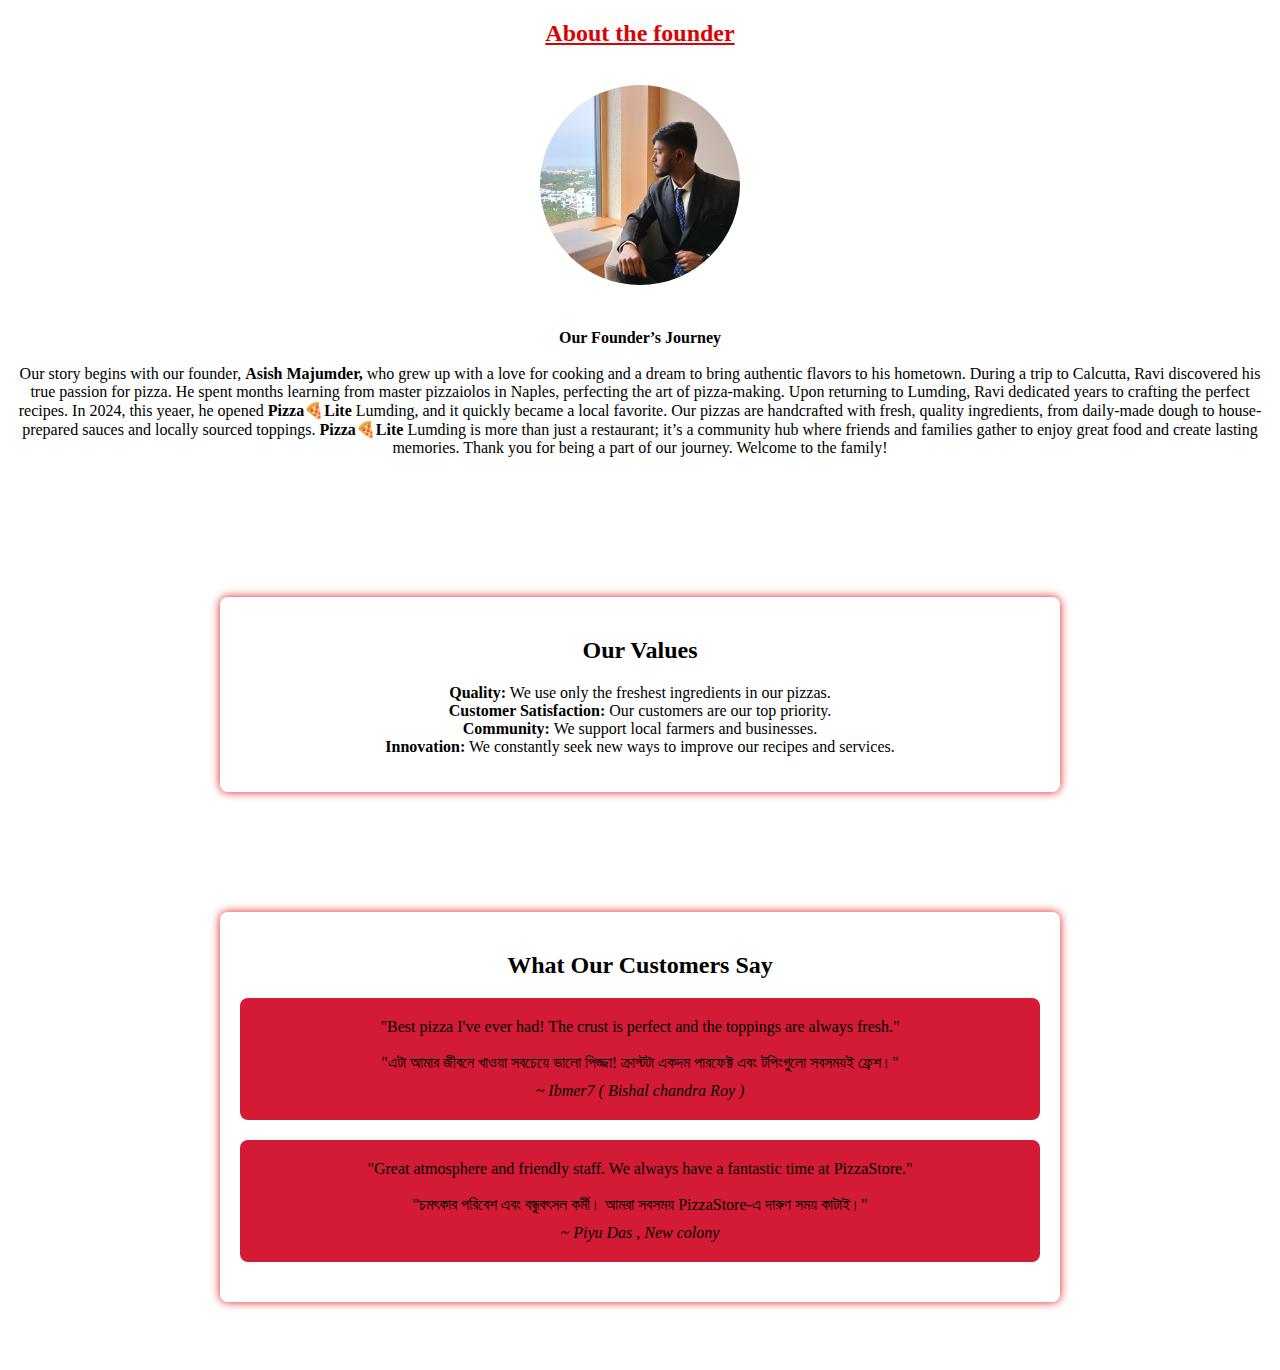
<file: about.html>
<!DOCTYPE html>
<html lang="en">
<head>
    <meta charset="UTF-8">
    <meta name="viewport" content="width=, initial-scale=1.0">
    <title>Document</title>
     <link rel="stylesheet" href="style4.css">
</head>
<body>



    <h2 class="founder"> About the founder </h2>

    <br>

    <img src="Asish profile 2.jpg" alt="" class="founder-image">


   <br>


  
<p class="center">
    
     <b > Our Founder’s Journey </b>  


    <br> <br>
    
    Our story begins with our founder, <b> Asish Majumder,</b>  who grew up with a love for cooking and a dream to bring authentic flavors to his hometown. During a trip to Calcutta, Ravi discovered his true passion for pizza. He spent months learning from master pizzaiolos in Naples, perfecting the art of pizza-making.
    
    Upon returning to Lumding, Ravi dedicated years to crafting the perfect recipes. In 2024, this yeaer, he opened <b>  Pizza🍕Lite</b>  Lumding, and it quickly became a local favorite. Our pizzas are handcrafted with fresh, quality ingredients, from daily-made dough to house-prepared sauces and locally sourced toppings.
    
    <b>   Pizza🍕Lite</b>  Lumding is more than just a restaurant; it’s a community hub where friends and families gather to enjoy great food and create lasting memories. Thank you for being a part of our journey. Welcome to the family!

</p>

<br> <br>
<br>

<section class="values">
    <div class="container">
        <h2>Our Values</h2>
        <ul>
            <li><strong>Quality:</strong> We use only the freshest ingredients in our pizzas.</li>
            <li><strong>Customer Satisfaction:</strong> Our customers are our top priority.</li>
            <li><strong>Community:</strong> We support local farmers and businesses.</li>
            <li><strong>Innovation:</strong> We constantly seek new ways to improve our recipes and services.</li>
        </ul>
    </div>
</section>

<section class="testimonials">
    <div class="container">
        <h2>What Our Customers Say</h2>
        <div class="testimonial">
            <p>"Best pizza I've ever had! The crust is perfect and the toppings are always fresh." <br> <br>


                "এটা আমার জীবনে খাওয়া সবচেয়ে ভালো পিজ্জা! ক্রাস্টটা একদম পারফেক্ট এবং টপিংগুলো সবসময়ই ফ্রেশ।"
            </p>
            <p> ~ Ibmer7 ( Bishal chandra Roy )</p>
        </div>
        <div class="testimonial">
            <p>"Great atmosphere and friendly staff. We always have a fantastic time at PizzaStore."

                <br><br>
                "চমৎকার পরিবেশ এবং বন্ধুবৎসল কর্মী। আমরা সবসময় PizzaStore-এ দারুণ সময় কাটাই।"
            </p>
            <p> ~ Piyu Das , New colony </p>
        </div>
        <!-- Add more testimonials as needed -->
    </div>
</section>





</body>
</html>
</file>
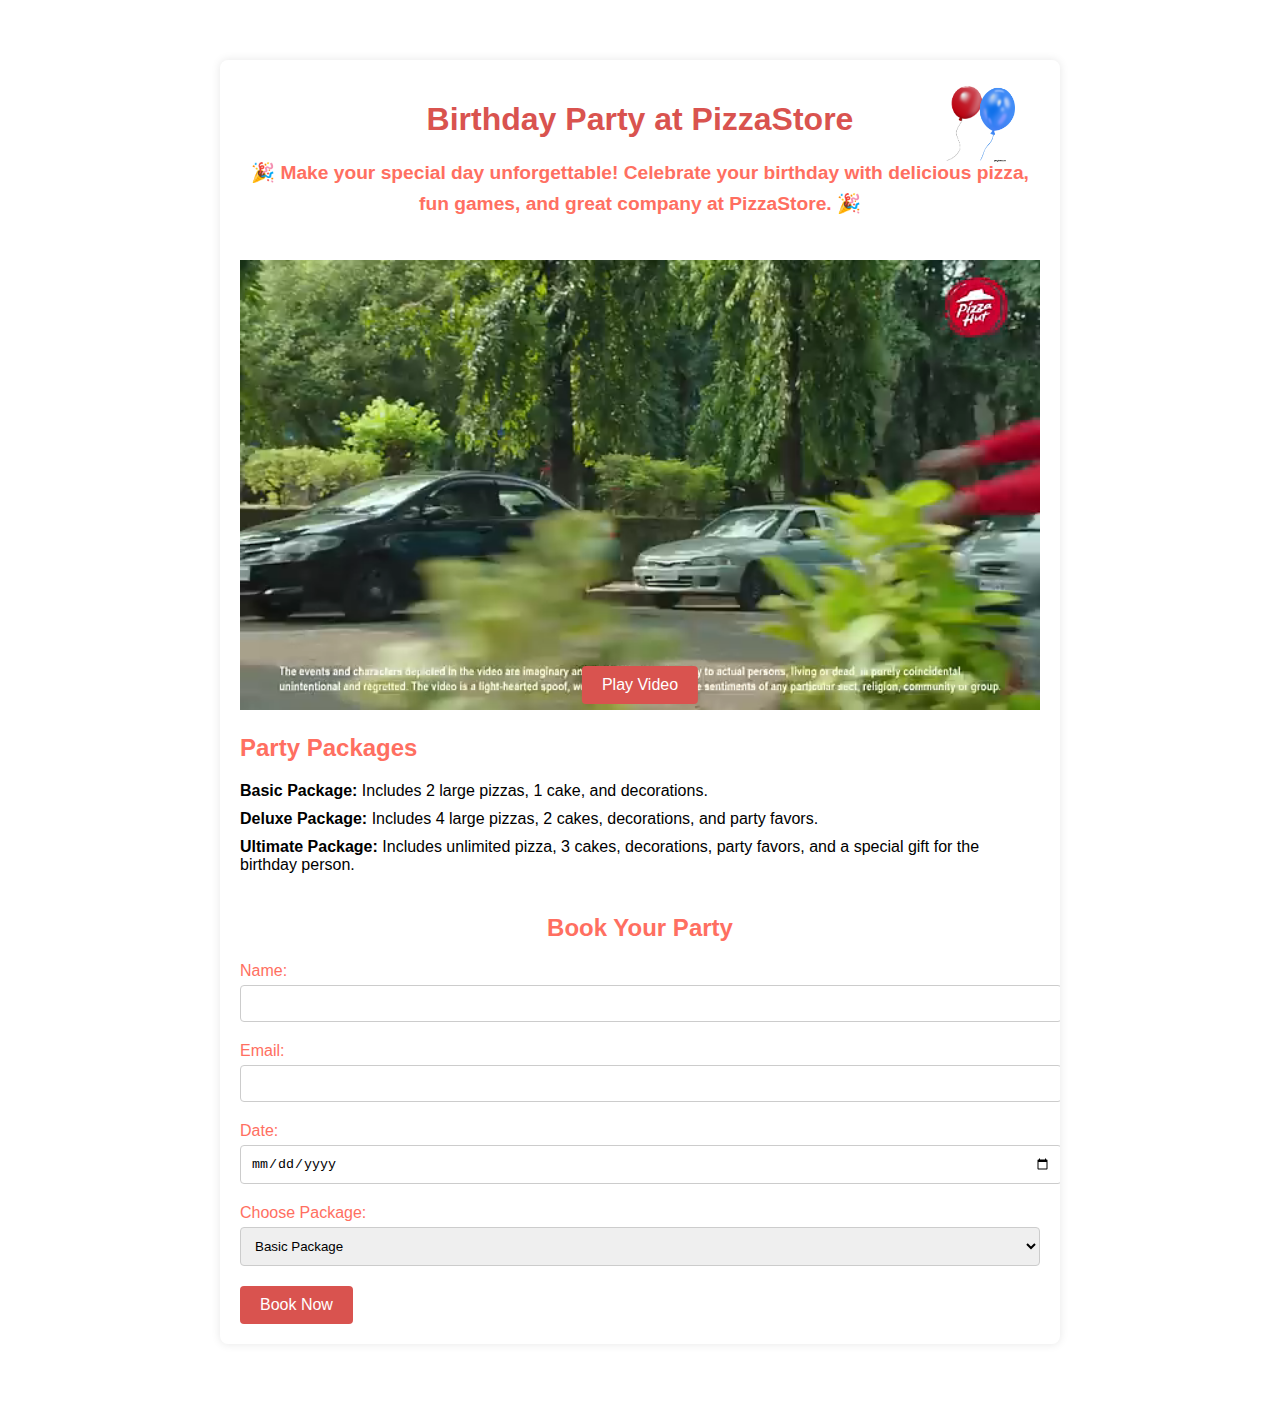
<file: BirthdayParty.html>
<!DOCTYPE html>
<html lang="en">
<head>
    <meta charset="UTF-8">
    <meta name="viewport" content="width=device-width, initial-scale=1.0">
    <title>Birthday Party - PizzaStore</title>
    <link rel="stylesheet" href="styles6.css">
</head>
<body>
    <section class="birthday-party">
        <div class="container">
            <div class="balloons">
                <br> <br> 
                 <br>

                <img src="red-balloon.png" alt="Red Balloon" class="red-balloon">
                <img src="blue-balloon.png" alt="Blue Balloon" class="blue-balloon">
            </div>
            <h1 class="title">Birthday Party at PizzaStore</h1>
            <p class="catchy-description">🎉 Make your special day unforgettable! Celebrate your birthday with delicious pizza, fun games, and great company at PizzaStore. 🎉</p>
            <div class="video-placeholder">
                <video id="birthdayVideo" width="100%">
                    <source src="birthday-party-video.mp4" type="video/mp4">
                    Your browser does not support the video tag.
                </video>
                <button id="videoControl" class="video-control">Play Video</button>
            </div>
            <div class="party-details">
                <h2 class="party-packages-title">Party Packages</h2>
                <ul>
                    <li><strong>Basic Package:</strong> Includes 2 large pizzas, 1 cake, and decorations.</li>
                    <li><strong>Deluxe Package:</strong> Includes 4 large pizzas, 2 cakes, decorations, and party favors.</li>
                    <li><strong>Ultimate Package:</strong> Includes unlimited pizza, 3 cakes, decorations, party favors, and a special gift for the birthday person.</li>
                </ul>
            </div>
            <div class="party-booking">
                <h2>Book Your Party</h2>
                <form action="submit_party_booking.php" method="post">
                    <label for="name">Name:</label>
                    <input type="text" id="name" name="name" required>
                    <label for="email">Email:</label>
                    <input type="email" id="email" name="email" required>
                    <label for="date">Date:</label>
                    <input type="date" id="date" name="date" required>
                    <label for="package">Choose Package:</label>
                    <select id="package" name="package" required>
                        <option value="basic">Basic Package</option>
                        <option value="deluxe">Deluxe Package</option>
                        <option value="ultimate">Ultimate Package</option>
                    </select>
                    <button type="submit" class="book-now-button">Book Now</button>
                </form>
            </div>
        </div>
    </section>

    <script>
        const video = document.getElementById('birthdayVideo');
        const controlButton = document.getElementById('videoControl');

        controlButton.addEventListener('click', function() {
            if (video.paused) {
                video.muted = false;
                video.play();
                controlButton.textContent = 'Pause Video';
            } else {
                video.pause();
                controlButton.textContent = 'Play Video';
            }
        });
    </script>
</body>
</html>
</file>
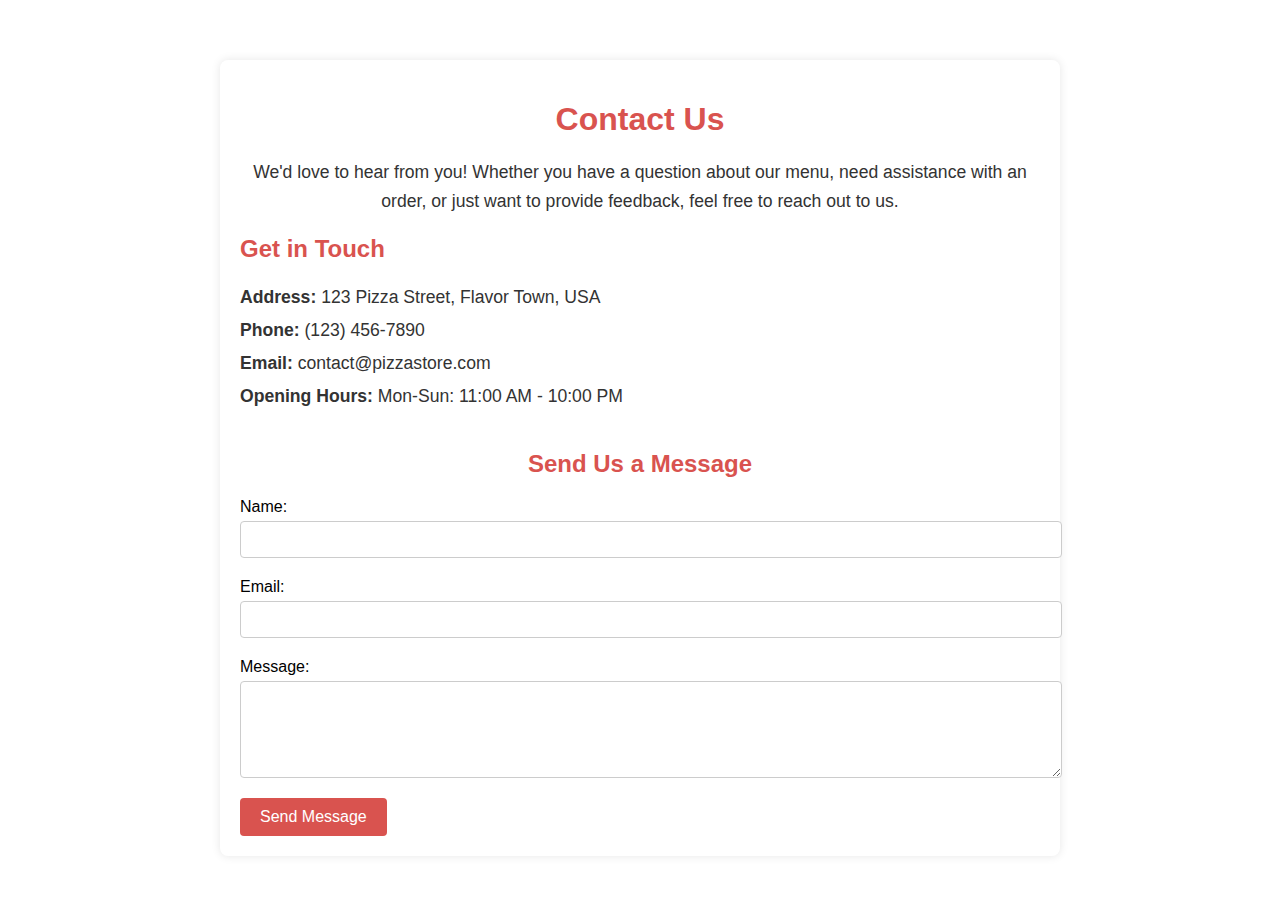
<file: contactUs.html>
<!DOCTYPE html>
<html lang="en">
<head>
    <meta charset="UTF-8">
    <meta name="viewport" content="width=device-width, initial-scale=1.0">
    <title>Contact Us - PizzaStore</title>
    <link rel="stylesheet" href="styles5.css">
</head>
<body>
    <section class="contact">
        <div class="container">
            <h1>Contact Us</h1>
            <p>We'd love to hear from you! Whether you have a question about our menu, need assistance with an order, or just want to provide feedback, feel free to reach out to us.</p>
            
            <div class="contact-details">
                <h2>Get in Touch</h2>
                <p><strong>Address:</strong> 123 Pizza Street, Flavor Town, USA</p>
                <p><strong>Phone:</strong> (123) 456-7890</p>
                <p><strong>Email:</strong> contact@pizzastore.com</p>
                <p><strong>Opening Hours:</strong> Mon-Sun: 11:00 AM - 10:00 PM</p>
            </div>

            <div class="contact-form">
                <h2>Send Us a Message</h2>
                <form action="submit_contact_form.php" method="post">
                    <label for="name">Name:</label>
                    <input type="text" id="name" name="name" required>

                    <label for="email">Email:</label>
                    <input type="email" id="email" name="email" required>

                    <label for="message">Message:</label>
                    <textarea id="message" name="message" rows="5" required></textarea>

                    <button type="submit">Send Message</button>
                </form>
            </div>
        </div>
    </section>
</body>
</html>
</file>
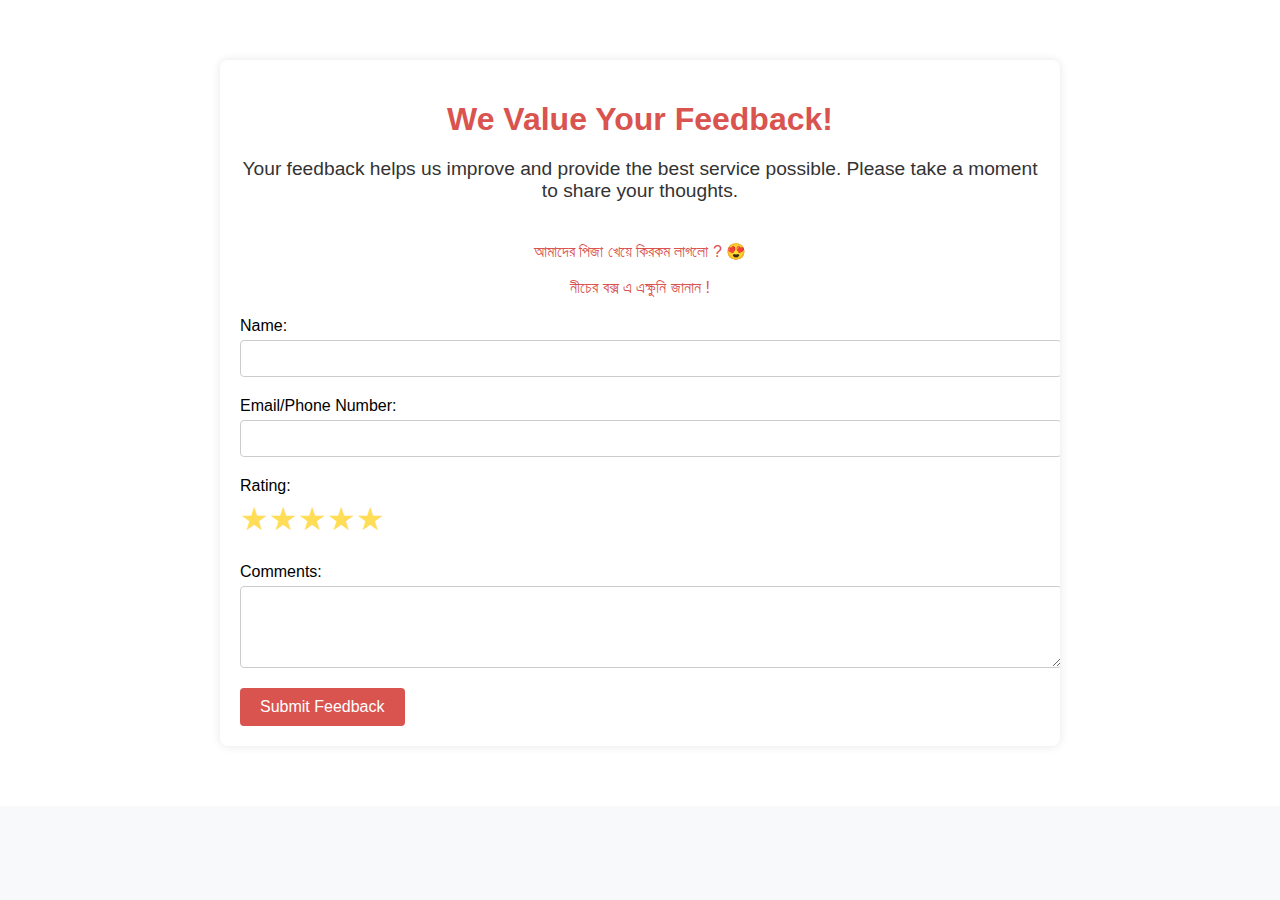
<file: feedback.html>
<!DOCTYPE html>
<html lang="en">
<head>
    <meta charset="UTF-8">
    <meta name="viewport" content="width=device-width, initial-scale=1.0">
    <title>Ultimate Feedback - PizzaStore</title>
    <link rel="stylesheet" href="styles8.css">
</head>
<body>
    <section class="feedback-section">
        <div class="feedback-container">
            <h1 class="feedback-title">We Value Your Feedback!</h1>
            <p class="feedback-description">Your feedback helps us improve and provide the best service possible. Please take a moment to share your thoughts.</p>
            <p class="feedback-title"> আমাদের পিজা খেয়ে কিরকম লাগলো ? 😍
                <br> <br> নীচের বক্স এ এক্ষুনি জানান !    </p>
            <form class="feedback-form" action="submit_feedback.php" method="post">
                <label for="name">Name:</label>
                <input type="text" id="name" name="name" required>
                
                
                <label for="contact">Email/Phone Number:</label>
                <input type="text" id="contact" name="contact" required pattern="^\S+@\S+\.\S+|^(\+?\d{1,4}?[\s-.\u00A0]?)?(\(?\d{3}\)?[\s-.\u00A0]?){1,2}(\d{3}[\s-.\u00A0]?\d{4})$" title="Please enter a valid email address or phone number">
                
                <label for="rating">Rating:</label>
                <div class="rating">
                    <input type="radio" id="star5" name="rating" value="5">
                    <label for="star5" title="5 stars">★</label>
                    <input type="radio" id="star4" name="rating" value="4">
                    <label for="star4" title="4 stars">★</label>
                    <input type="radio" id="star3" name="rating" value="3">
                    <label for="star3" title="3 stars">★</label>
                    <input type="radio" id="star2" name="rating" value="2">
                    <label for="star2" title="2 stars">★</label>
                    <input type="radio" id="star1" name="rating" value="1">
                    <label for="star1" title="1 star">★</label>
                </div>
                
                <label for="comments">Comments:</label>
                <textarea id="comments" name="comments" rows="4" required></textarea>
                
                <button type="submit" class="submit-feedback-button">Submit Feedback</button>
            </form>
        </div>
    </section>
</body>
</html>
</file>
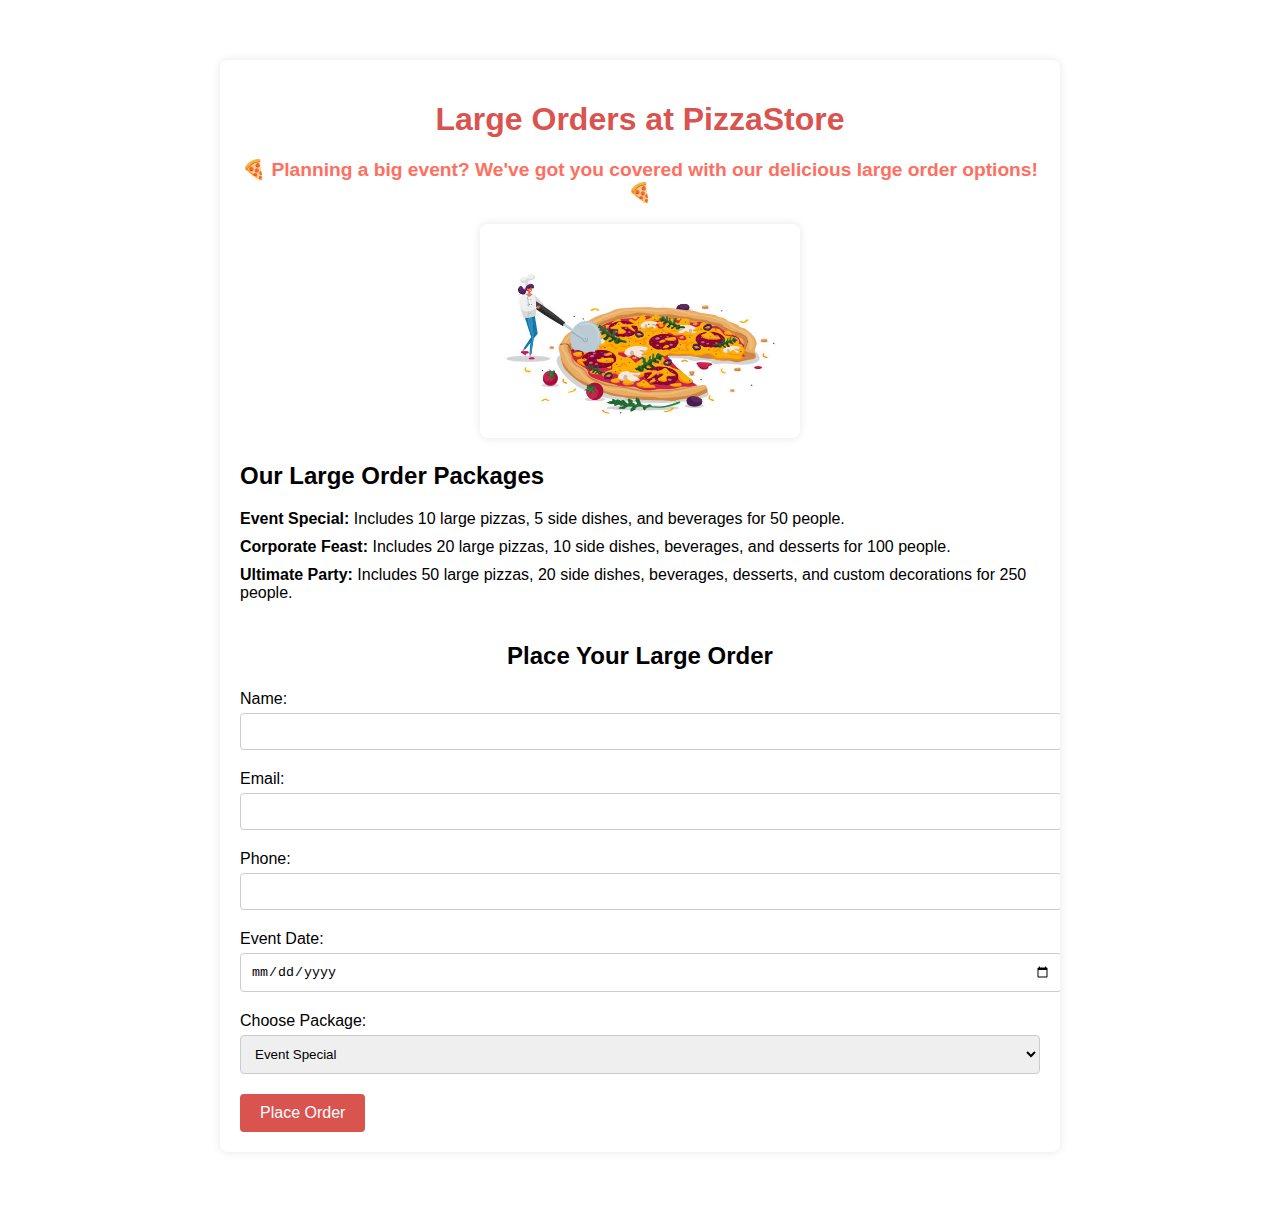
<file: LargeOrders.html>
<!DOCTYPE html>
<html lang="en">
<head>
    <meta charset="UTF-8">
    <meta name="viewport" content="width=device-width, initial-scale=1.0">
    <title>Large Orders - PizzaStore</title>
    <link rel="stylesheet" href="styles7.css">
</head>
<body>
    <section class="large-order">
        <div class="container">
            <h1 class="title">Large Orders at PizzaStore</h1>
            <p class="catchy-description">🍕 Planning a big event? We've got you covered with our delicious large order options! 🍕</p>
            <div class="image-container">
                <img src="largeOrders2.png" alt="Large Order" class="large-order-image">
            </div>
            
            <div class="order-details">
                <h2 class="order-packages-title">Our Large Order Packages</h2>
                <ul>
                    <li><strong>Event Special:</strong> Includes 10 large pizzas, 5 side dishes, and beverages for 50 people.</li>
                    <li><strong>Corporate Feast:</strong> Includes 20 large pizzas, 10 side dishes, beverages, and desserts for 100 people.</li>
                    <li><strong>Ultimate Party:</strong> Includes 50 large pizzas, 20 side dishes, beverages, desserts, and custom decorations for 250 people.</li>
                </ul>
            </div>

            <div class="order-booking">
                <h2>Place Your Large Order</h2>
                <form action="submit_large_order.php" method="post">
                    <label for="name">Name:</label>
                    <input type="text" id="name" name="name" required>

                    <label for="email">Email:</label>
                    <input type="email" id="email" name="email" required>

                    <label for="phone">Phone:</label>
                    <input type="tel" id="phone" name="phone" required>

                    <label for="date">Event Date:</label>
                    <input type="date" id="date" name="date" required>

                    <label for="package">Choose Package:</label>
                    <select id="package" name="package" required>
                        <option value="event">Event Special</option>
                        <option value="corporate">Corporate Feast</option>
                        <option value="ultimate">Ultimate Party</option>
                    </select>

                    <button type="submit" class="place-order-button">Place Order</button>
                </form>
            </div>
        </div>
    </section>
</body>
</html>
</file>
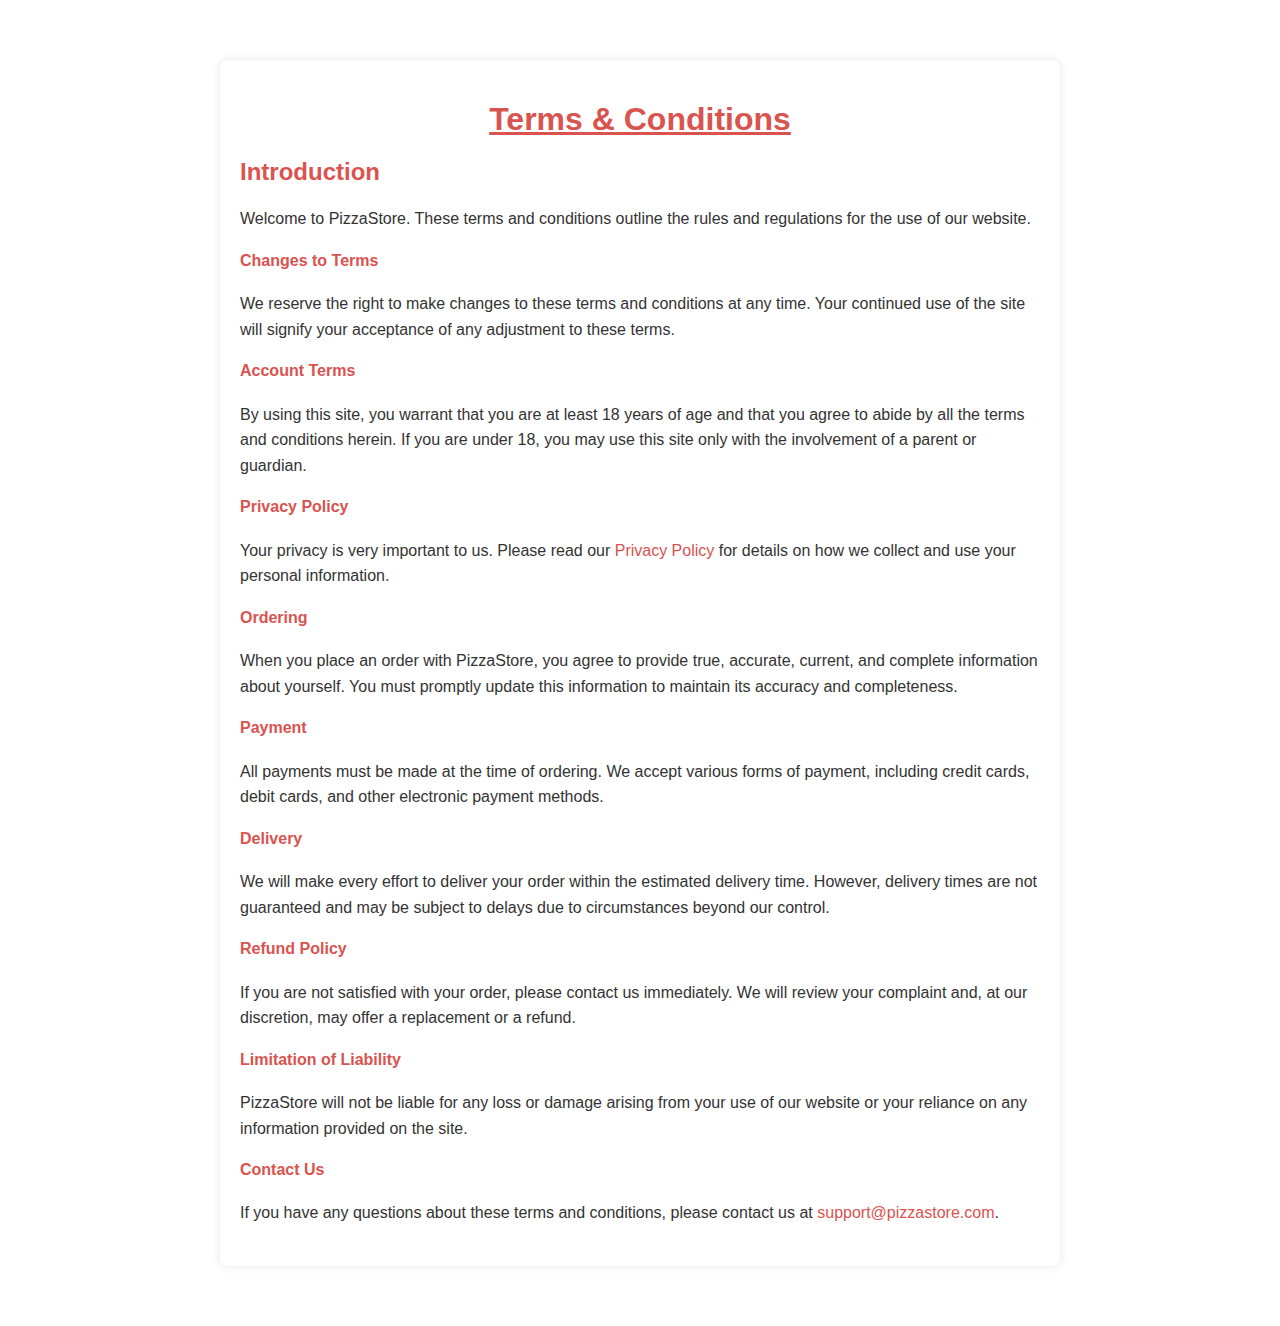
<file: TermsAndConditions.html>
<!DOCTYPE html>
<html lang="en">
<head>
    <meta charset="UTF-8">
    <meta name="viewport" content="width=device-width, initial-scale=1.0">
    <title>Terms & Conditions - PizzaStore</title>
    <link rel="stylesheet" href="styles10.css">
</head>
<body>
    <section class="terms-conditions">
        <div class="container">
            <h1 class="title">Terms & Conditions</h1>
            <div class="content">
                <h2>Introduction</h2>
                <p>Welcome to PizzaStore. These terms and conditions outline the rules and regulations for the use of our website.</p>

                <h4>Changes to Terms</h4>
                <p>We reserve the right to make changes to these terms and conditions at any time. Your continued use of the site will signify your acceptance of any adjustment to these terms.</p>

                <h4>Account Terms</h4>
                <p>By using this site, you warrant that you are at least 18 years of age and that you agree to abide by all the terms and conditions herein. If you are under 18, you may use this site only with the involvement of a parent or guardian.</p>

                <h4>Privacy Policy</h4>
                <p>Your privacy is very important to us. Please read our <a href="#">Privacy Policy</a> for details on how we collect and use your personal information.</p>

                <h4>Ordering</h4>
                <p>When you place an order with PizzaStore, you agree to provide true, accurate, current, and complete information about yourself. You must promptly update this information to maintain its accuracy and completeness.</p>

                <h4>Payment</h4>
                <p>All payments must be made at the time of ordering. We accept various forms of payment, including credit cards, debit cards, and other electronic payment methods.</p>

                <h4>Delivery</h4>
                <p>We will make every effort to deliver your order within the estimated delivery time. However, delivery times are not guaranteed and may be subject to delays due to circumstances beyond our control.</p>

                <h4>Refund Policy</h4>
                <p>If you are not satisfied with your order, please contact us immediately. We will review your complaint and, at our discretion, may offer a replacement or a refund.</p>

                <h4>Limitation of Liability</h4>
                <p>PizzaStore will not be liable for any loss or damage arising from your use of our website or your reliance on any information provided on the site.</p>

                <h4>Contact Us</h4>
                <p>If you have any questions about these terms and conditions, please contact us at <a href="mailto:support@pizzastore.com">support@pizzastore.com</a>.</p>
            </div>
        </div>
    </section>
</body>
</html>
</file>
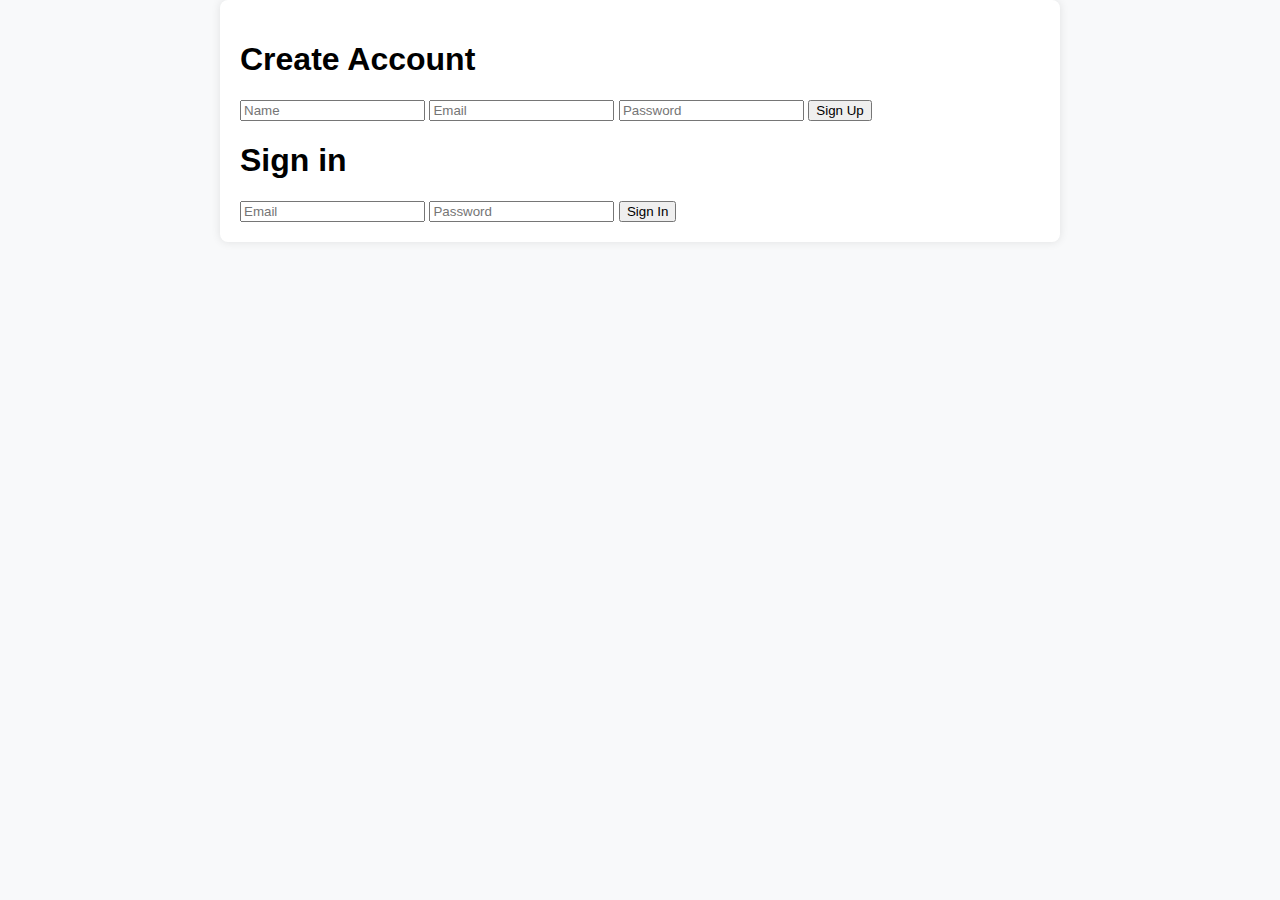
<file: youraccount.html>
<!DOCTYPE html>
<html lang="en">
<head>
    <meta charset="UTF-8">
    <meta name="viewport" content="width=device-width, initial-scale=1.0">
    <title>Account Section</title>
    <link rel="stylesheet" href="styles9.css">
</head>
<body>
    <div class="container">
        <div class="form-container sign-up-container">
            <form id="signUpForm">
                <h1>Create Account</h1>
                <input type="text" placeholder="Name" id="signUpName" required />
                <input type="email" placeholder="Email" id="signUpEmail" required />
                <input type="password" placeholder="Password" id="signUpPassword" required />
                <button type="submit">Sign Up</button>
            </form>
        </div>
        <div class="form-container sign-in-container">
            <form id="signInForm">
                <h1>Sign in</h1>
                <input type="email" placeholder="Email" id="signInEmail" required />
                <input type="password" placeholder="Password" id="signInPassword" required />
                <button type="submit">Sign In</button>
            </form>
        </div>
    </div>
    <script src="scripts1.js"></script>
</body>
</html>
</file>
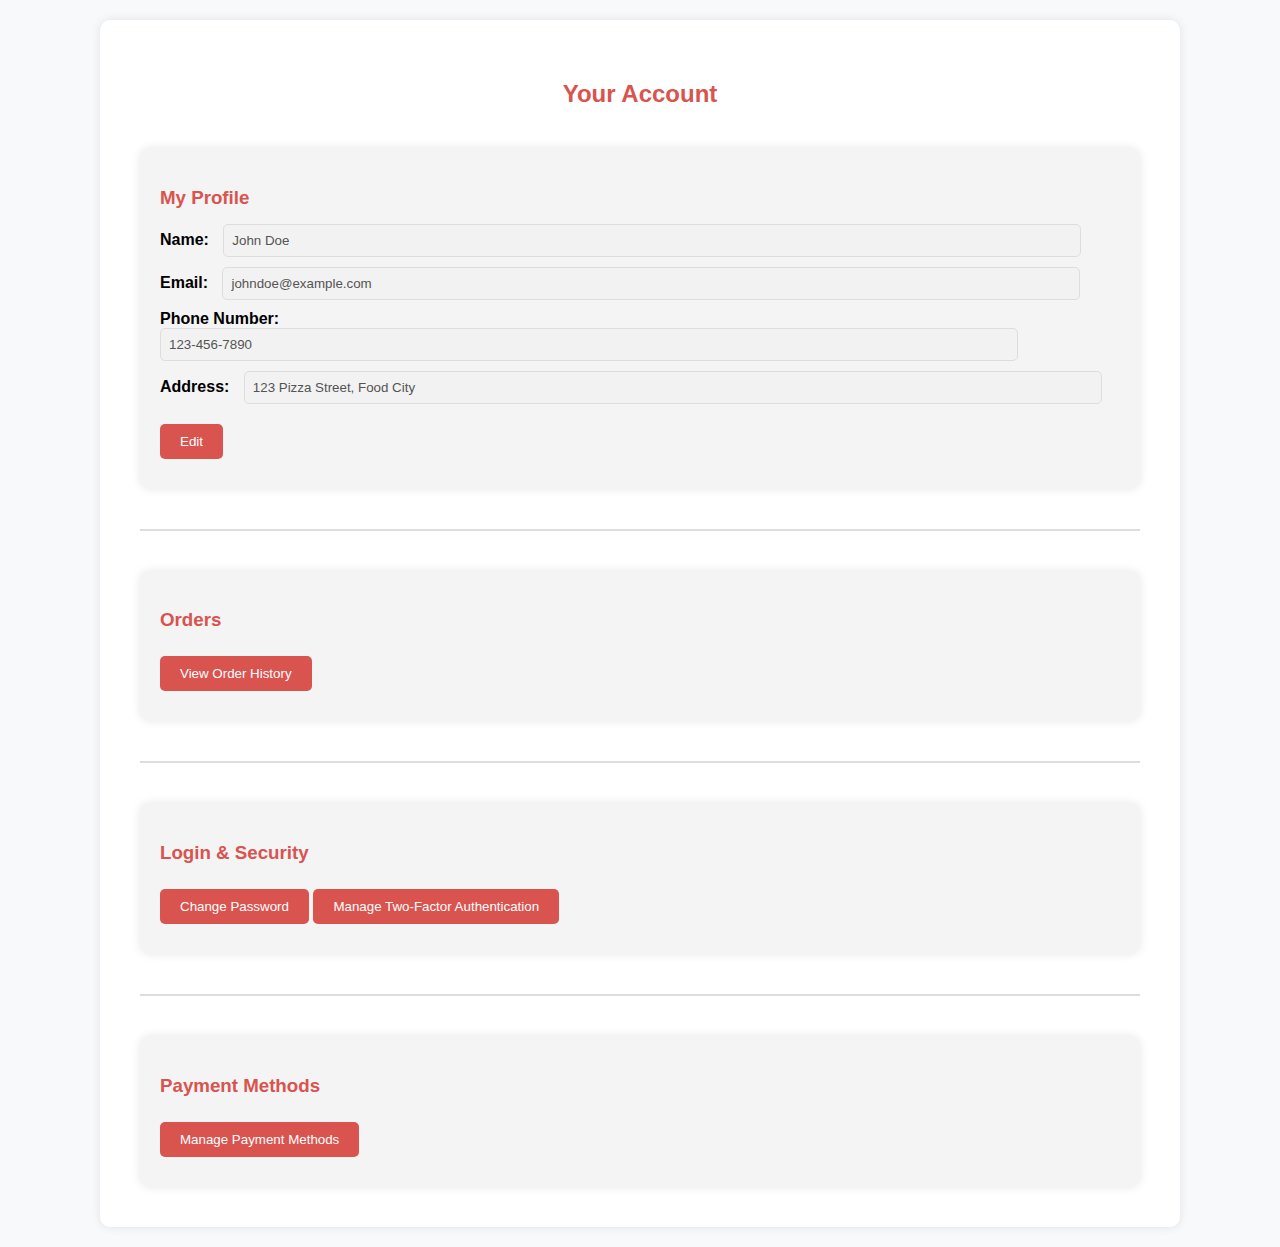
<file: YourAccount.html>
<!DOCTYPE html>
<html lang="en">
<head>
    <meta charset="UTF-8">
    <meta name="viewport" content="width=device-width, initial-scale=1.0">
    <title> Your Account </title>
    <link rel="stylesheet" href="style20.css">
    <script src="account.js"></script>
</head>
<body>
    <div class="account-section">
        <h2>Your Account</h2>
        <div class="account-info">
            <div class="account-details">
                <h3>My Profile</h3>
                <div class="detail-item">
                    <span class="detail-title">Name:</span>
                    <input type="text" id="account-name" value="John Doe" disabled>
                </div>
                <div class="detail-item">
                    <span class="detail-title">Email:</span>
                    <input type="email" id="account-email" value="johndoe@example.com" disabled>
                </div>
                <div class="detail-item">
                    <span class="detail-title">Phone Number:</span>
                    <input type="tel" id="account-phone" value="123-456-7890" disabled>
                </div>
                <div class="detail-item">
                    <span class="detail-title">Address:</span>
                    <input type="text" id="account-address" value="123 Pizza Street, Food City" disabled>
                </div>
                <button class="account-btn" id="edit-btn">Edit</button>
                <button class="account-btn" id="save-btn" style="display:none;">Save</button>
            </div>
            <div class="account-section-divider"></div>
            <div class="orders-section">
                <h3>Orders</h3>
                <button class="account-btn">View Order History</button>
            </div>
            <div class="account-section-divider"></div>
            <div class="login-security-section">
                <h3>Login & Security</h3>
                <button class="account-btn">Change Password</button>
                <button class="account-btn">Manage Two-Factor Authentication</button>
            </div>
            <div class="account-section-divider"></div>
            <div class="payment-section">
                <h3>Payment Methods</h3>
                <button class="account-btn">Manage Payment Methods</button>
            </div>
        </div>
    </div>
    
    <!-- Confirmation Prompt -->
    <div id="confirmation-prompt" class="confirmation-prompt">
        <div class="prompt-content">
            <p>Are you sure you want to save the changes?</p>
            <button id="yes-btn" class="account-btn">Yes</button>
            <button id="no-btn" class="account-btn">No</button>
        </div>
    </div>


</body>
</html>
</file>
<file: style4.css>
.founder {


    text-align: center;

    color: rgb(216, 4, 4);

    text-decoration: underline;



}


.img {


    align-items: center;
}


.founder-image {

    display: block;
    margin: 0 auto;
 
    border-radius: 50%;

    width: 200PX;
    height: 200px;




}


.Notes {

    padding: 40px;
}

h1 {

    padding: 10px;
}

.center {

    text-align: center;
    padding: 10px;
}

.container {
    max-width: 800px;
    margin: 0 auto;
    padding: 20px;
    box-shadow: 0 0 10px rgba(224, 7, 7, 0.925);
    border-radius: 8px;
    background-color: #ffffff86;
}


.values, .testimonials {
    background-color: #ffffff;
    padding: 60px 20px;
    text-align: center;
}

.testimonial {
    margin-bottom: 20px;
    padding: 20px;
    background-color: #d41b35;
    border-radius: 8px;
}

.testimonial p {
    margin: 0;
}

.testimonial p:last-child {
    margin-top: 10px;
    font-style: italic;
    color: black;
}


ul {
    list-style-type: none;
    padding: 0;
}

.center .big-letter {
    font-size: 40px; /* Makes the letter very large */
    font-weight: bold; /* Optional: makes the letter bold */
    color: #d41b35; /* Optional: changes the color */
    /* You can add more styles if needed */
}
</file>
<file: styles6.css>
body {
    font-family: Arial, sans-serif;
    margin: 0;
    padding: 0;
    background-color: #f8f9fa;
}

.birthday-party {
    background-color: #fff;
    padding: 60px 20px;
    text-align: center;
    position: relative;
}

.container {
    max-width: 800px;
    margin: 0 auto;
    padding: 20px;
    box-shadow: 0 0 10px rgba(0, 0, 0, 0.1);
    border-radius: 8px;
    background-color: #fff;
    position: relative;
    overflow: hidden;
}

.balloons {
    position: absolute;
    top: -40px;
    right: 20px; /* Adjusted position */
}

.balloons img {
    width: 80px;
    height: auto;
    animation: float 3s ease-in-out infinite;
}

.red-balloon {
    animation-delay: 0s;
}

.blue-balloon {
    animation-delay: 1s;
    margin-left: -50px; /* Adjusted position */
}

@keyframes float {
    0% {
        transform: translateY(0);
    }
    50% {
        transform: translateY(-20px);
    }
    100% {
        transform: translateY(0);
    }
}

.title {
    color: #d9534f;
    margin-bottom: 20px;
    animation: fadeIn 2s ease-in-out;
}

.video-placeholder {
    position: relative;
    margin-bottom: 20px;
    animation: fadeIn 2s ease-in-out 0.5s;
}

.video-control {
    position: absolute;
    bottom: 10px;
    left: 50%;
    transform: translateX(-50%);
    padding: 10px 20px;
    background-color: #d9534f;
    color: #fff;
    border: none;
    border-radius: 4px;
    cursor: pointer;
    font-size: 1em;
}

.catchy-description {
    font-size: 1.2em;
    color: #ff6f61;
    margin-bottom: 40px;
    font-weight: bold;
    animation: fadeIn 2s ease-in-out 1s, onOff 1s ease-in-out infinite alternate;
}

@keyframes onOff {
    0% {
        opacity: 1;
    }
    100% {
        opacity: 0.5;
    }
}

p {
    color: #333;
    font-size: 1.1em;
    line-height: 1.6;
    margin-bottom: 20px;
}

.party-details {
    text-align: left;
    margin-bottom: 40px;
    animation: slideIn 2s ease-in-out 1.5s;
}

.party-details ul {
    list-style-type: none;
    padding: 0;
}

.party-details li {
    margin-bottom: 10px;
}

.party-packages-title {
    animation: bounceIn 2s ease-in-out;
    color: #ff6f61;
}

@keyframes bounceIn {
    0% {
        transform: scale(0.5);
        opacity: 0;
    }
    50% {
        transform: scale(1.1);
        opacity: 1;
    }
    100% {
        transform: scale(1);
    }
}

.party-booking {
    animation: zoomIn 2s ease-in-out 2s;
    color: #ff6f61;
}

.party-booking form {
    display: flex;
    flex-direction: column;
    align-items: flex-start;
}

.party-booking label {
    font-size: 1em;
    margin-bottom: 5px;
}

.party-booking input,
.party-booking select {
    width: 100%;
    padding: 10px;
    margin-bottom: 20px;
    border: 1px solid #ccc;
    border-radius: 4px;
}

.book-now-button {
    padding: 10px 20px;
    background-color: #d9534f;
    color: #fff;
    border: none;
    border-radius: 4px;
    cursor: pointer;
    font-size: 1em;
    animation: jump 1s ease-in-out infinite;
}

.book-now-button:hover {
    background-color: #c9302c;
}

@keyframes jump {
    0% {
        transform: translateY(0);
    }
    50% {
        transform: translateY(-15px);
    }
    100% {
        transform: translateY(0);
    }
}

@keyframes fadeIn {
    from {
        opacity: 0;
    }
    to {
        opacity: 1;
    }
}

@keyframes slideIn {
    from {
        transform: translateX(-100%);
        opacity: 0;
    }
    to {
        transform: translateX(0);
        opacity: 1;
    }
}

@keyframes zoomIn {
    from {
        transform: scale(0);
        opacity: 0;
    }
    to {
        transform: scale(1);
        opacity: 1;
    }
}
</file>
<file: styles5.css>
body {
    font-family: Arial, sans-serif;
    margin: 0;
    padding: 0;
    background-color: #f8f9fa;
}

.contact {
    background-color: #fff;
    padding: 60px 20px;
    text-align: center;
}

.container {
    max-width: 800px;
    margin: 0 auto;
    padding: 20px;
    box-shadow: 0 0 10px rgba(0, 0, 0, 0.1);
    border-radius: 8px;
    background-color: #fff;
}

h1, h2 {
    color: #d9534f;
    margin-bottom: 20px;
}

p {
    color: #333;
    font-size: 1.1em;
    line-height: 1.6;
    margin-bottom: 20px;
}

.contact-details {
    text-align: left;
    margin-bottom: 40px;
}

.contact-details p {
    margin: 5px 0;
}

.contact-form form {
    display: flex;
    flex-direction: column;
    align-items: flex-start;
}

.contact-form label {
    font-size: 1em;
    margin-bottom: 5px;
}

.contact-form input,
.contact-form textarea {
    width: 100%;
    padding: 10px;
    margin-bottom: 20px;
    border: 1px solid #ccc;
    border-radius: 4px;
}

.contact-form button {
    padding: 10px 20px;
    background-color: #d9534f;
    color: #fff;
    border: none;
    border-radius: 4px;
    cursor: pointer;
    font-size: 1em;
}

.contact-form button:hover {
    background-color: #c9302c;
}
</file>
<file: styles8.css>
body {
    font-family: Arial, sans-serif;
    margin: 0;
    padding: 0;
    background-color: #f8f9fa;
}

.feedback-section {
    background-color: #fff;
    padding: 60px 20px;
    text-align: center;
}

.feedback-container {
    max-width: 800px;
    margin: 0 auto;
    padding: 20px;
    box-shadow: 0 0 10px rgba(0, 0, 0, 0.1);
    border-radius: 8px;
    background-color: #fff;
    position: relative;
    overflow: hidden;
    animation: fadeInUp 1s ease-in-out;
}

.feedback-title {
    color: #d9534f;
    margin-bottom: 20px;
    animation: fadeIn 2s ease-in-out;
}

.feedback-description {
    font-size: 1.2em;
    color: #333;
    margin-bottom: 40px;
    animation: fadeIn 2s ease-in-out 1s;
}

.feedback-form {
    display: flex;
    flex-direction: column;
    align-items: flex-start;
    animation: fadeIn 2s ease-in-out 1.5s;
}

.feedback-form label {
    font-size: 1em;
    margin-bottom: 5px;
}

.feedback-form input[type="text"],
.feedback-form textarea {
    width: 100%;
    padding: 10px;
    margin-bottom: 20px;
    border: 1px solid #ccc;
    border-radius: 4px;
}

.rating {
    display: flex;
    justify-content: space-between;
    margin-bottom: 20px;
}

.rating input {
    display: none;
}

.rating label {
    font-size: 2em;
    color: #ffdd57;
    cursor: pointer;
    transition: color 0.3s;
}

.rating input:checked ~ label,
.rating input:checked ~ label ~ label {
    color: #ffdd57;
}

.rating label:hover,
.rating label:hover ~ label {
    color: #ffdd57;
}

.submit-feedback-button {
    padding: 10px 20px;
    background-color: #d9534f;
    color: #fff;
    border: none;
    border-radius: 4px;
    cursor: pointer;
    font-size: 1em;
    transition: background-color 0.3s;
    animation: bounce 1s infinite;
}

.submit-feedback-button:hover {
    background-color: #c9302c;
}

@keyframes fadeIn {
    from {
        opacity: 0;
    }
    to {
        opacity: 1;
    }
}

@keyframes fadeInUp {
    from {
        opacity: 0;
        transform: translateY(50px);
    }
    to {
        opacity: 1;
        transform: translateY(0);
    }
}

@keyframes bounce {
    0%, 20%, 50%, 80%, 100% {
        transform: translateY(0);
    }
    40% {
        transform: translateY(-15px);
    }
    60% {
        transform: translateY(-10px);
    }
}
</file>
<file: styles7.css>
body {
    font-family: Arial, sans-serif;
    margin: 0;
    padding: 0;
    background-color: #f8f9fa;
}

.large-order {
    background-color: #fff;
    padding: 60px 20px;
    text-align: center;
    position: relative;
}

.container {
    max-width: 800px;
    margin: 0 auto;
    padding: 20px;
    box-shadow: 0 0 10px rgba(0, 0, 0, 0.1);
    border-radius: 8px;
    background-color: #fff;
    position: relative;
    overflow: hidden;
}

.title {
    color: #d9534f;
    margin-bottom: 20px;
    animation: fadeIn 2s ease-in-out;
}

.catchy-description {
    font-size: 1.2em;
    color: #ff6f61;
    margin-bottom: 20px;
    font-weight: bold;
    animation: fadeIn 2s ease-in-out 0.5s, blink 2s ease-in-out infinite;
}

.image-container {
    margin-bottom: 20px;
    animation: slideIn 2s ease-in-out 1s;
}

.large-order-image {
    width: 40%;
    border-radius: 8px;
    box-shadow: 0 0 10px rgba(0, 0, 0, 0.1);
}

.order-details {
    text-align: left;
    margin-bottom: 40px;
    animation: zoomIn 2s ease-in-out 1.5s;
}

.order-details ul {
    list-style-type: none;
    padding: 0;
}

.order-details li {
    margin-bottom: 10px;
}

.order-packages-title {
    animation: bounceIn 2s ease-in-out;
}

.order-booking {
    animation: fadeInUp 2s ease-in-out 2s;
}

.order-booking form {
    display: flex;
    flex-direction: column;
    align-items: flex-start;
}

.order-booking label {
    font-size: 1em;
    margin-bottom: 5px;
}

.order-booking input,
.order-booking select {
    width: 100%;
    padding: 10px;
    margin-bottom: 20px;
    border: 1px solid #ccc;
    border-radius: 4px;
}

.place-order-button {
    padding: 10px 20px;
    background-color: #d9534f;
    color: #fff;
    border: none;
    border-radius: 4px;
    cursor: pointer;
    font-size: 1em;
    animation: jump 1s ease-in-out infinite;
}

.place-order-button:hover {
    background-color: #c9302c;
}

@keyframes fadeIn {
    from {
        opacity: 0;
    }
    to {
        opacity: 1;
    }
}

@keyframes slideIn {
    from {
        transform: translateX(-100%);
        opacity: 0;
    }
    to {
        transform: translateX(0);
        opacity: 1;
    }
}

@keyframes zoomIn {
    from {
        transform: scale(0);
        opacity: 0;
    }
    to {
        transform: scale(1);
        opacity: 1;
    }
}

@keyframes bounceIn {
    0% {
        transform: scale(0.5);
        opacity: 0;
    }
    50% {
        transform: scale(1.1);
        opacity: 1;
    }
    100% {
        transform: scale(1);
    }
}

@keyframes fadeInUp {
    from {
        transform: translateY(100%);
        opacity: 0;
    }
    to {
        transform: translateY(0);
        opacity: 1;
    }
}

@keyframes jump {
    0% {
        transform: translateY(0);
    }
    50% {
        transform: translateY(-20px);
    }
    100% {
        transform: translateY(0);
    }
}

@keyframes blink {
    0%, 100% {
        opacity: 1;
    }
    50% {
        opacity: 0.5;
    }
}
</file>
<file: styles10.css>
body {
    font-family: Arial, sans-serif;
    margin: 0;
    padding: 0;
    background-color: #f8f9fa;
}

.terms-conditions {
    background-color: #fff;
    padding: 60px 20px;
    text-align: left;
}

.container {
    max-width: 800px;
    margin: 0 auto;
    padding: 20px;
    box-shadow: 0 0 10px rgba(0, 0, 0, 0.1);
    border-radius: 8px;
    background-color: #fff;
    position: relative;
    overflow: hidden;
}

.title {
    color: #d9534f;
    margin-bottom: 20px;
    text-align: center;
    animation: fadeIn 2s ease-in-out;
    text-decoration: underline;
}

.content h2 {
    color: #d9534f;
    margin-top: 20px;
    animation: fadeIn 2s ease-in-out;
}

.content h4 {
    color: #d9534f;
    margin-top: 20px;
    animation: fadeIn 2s ease-in-out;
    list-style-type: decimal;

}


.content p {
    color: #333;
    line-height: 1.6;
    margin-bottom: 20px;
    animation: fadeIn 2s ease-in-out 0.5s;
}

.content a {
    color: #d9534f;
    text-decoration: none;
    transition: color 0.3s;
}

.content a:hover {
    color: #c9302c;
}

@keyframes fadeIn {
    from {
        opacity: 0;
    }
    to {
        opacity: 1;
    }
}
</file>
<file: styles9.css>
body {
    font-family: Arial, sans-serif;
    margin: 0;
    padding: 0;
    background-color: #f8f9fa;
}

.terms-conditions {
    background-color: #fff;
    padding: 60px 20px;
    text-align: left;
}

.container {
    max-width: 800px;
    margin: 0 auto;
    padding: 20px;
    box-shadow: 0 0 10px rgba(0, 0, 0, 0.1);
    border-radius: 8px;
    background-color: #fff;
    position: relative;
    overflow: hidden;
}

.title {
    color: #d9534f;
    margin-bottom: 20px;
    text-align: center;
    animation: fadeIn 2s ease-in-out;
    text-decoration: underline;
}

.content h2 {
    color: #d9534f;
    margin-top: 20px;
    animation: fadeIn 2s ease-in-out;
}

.content h4 {
    color: #d9534f;
    margin-top: 20px;
    animation: fadeIn 2s ease-in-out;
    list-style-type: decimal;

}


.content p {
    color: #333;
    line-height: 1.6;
    margin-bottom: 20px;
    animation: fadeIn 2s ease-in-out 0.5s;
}

.content a {
    color: #d9534f;
    text-decoration: none;
    transition: color 0.3s;
}

.content a:hover {
    color: #c9302c;
}

@keyframes fadeIn {
    from {
        opacity: 0;
    }
    to {
        opacity: 1;
    }
}
</file>
<file: style20.css>
body {
    font-family: Arial, sans-serif;
    margin: 0;
    padding: 0;
    background-color: #f8f9fa;
}

.account-section {
    background-color: #fff;
    padding: 40px;
    margin: 20px auto;
    max-width: 1000px;
    box-shadow: 0 0 10px rgba(0, 0, 0, 0.1);
    border-radius: 10px;
}

h2 {
    text-align: center;
    color: #d9534f;
    margin-bottom: 40px;
}

.account-info {
    display: flex;
    flex-direction: column;
    gap: 20px;
}

.account-details,
.orders-section,
.login-security-section,
.payment-section {
    padding: 20px;
    border-radius: 10px;
    box-shadow: 0 0 10px rgba(0, 0, 0, 0.1);
    background-color: #f4f4f4;
}

h3 {
    color: #d9534f;
    margin-bottom: 15px;
}

.detail-item {
    margin-bottom: 10px;
}

.detail-title {
    font-weight: bold;
    margin-right: 10px;
}

.detail-item input {
    padding: 8px;
    border: 1px solid #ddd;
    border-radius: 5px;
    width: calc(100% - 120px);
}

.account-btn {
    display: inline-block;
    margin: 10px 0;
    padding: 10px 20px;
    background-color: #d9534f;
    color: #fff;
    border: none;
    border-radius: 5px;
    cursor: pointer;
    text-align: center;
    text-decoration: none;
}

.account-btn:hover {
    background-color: #c9302c;
}

.account-section-divider {
    height: 2px;
    background-color: #ddd;
    margin: 20px 0;
}

/* Confirmation Prompt Styles */
.confirmation-prompt {
    display: none;
    position: fixed;
    top: 0;
    left: 0;
    width: 100%;
    height: 100%;
    background-color: rgba(0, 0, 0, 0.5);
    justify-content: center;
    align-items: center;
}

.prompt-content {
    background-color: #fff;
    padding: 20px;
    border-radius: 10px;
    text-align: center;
    box-shadow: 0 0 10px rgba(0, 0, 0, 0.1);
}

/* Responsive Design */
@media (max-width: 768px) {
    .account-section {
        padding: 20px;
        margin: 10px;
    }

    .account-info {
        gap: 15px;
    }
}
</file>
